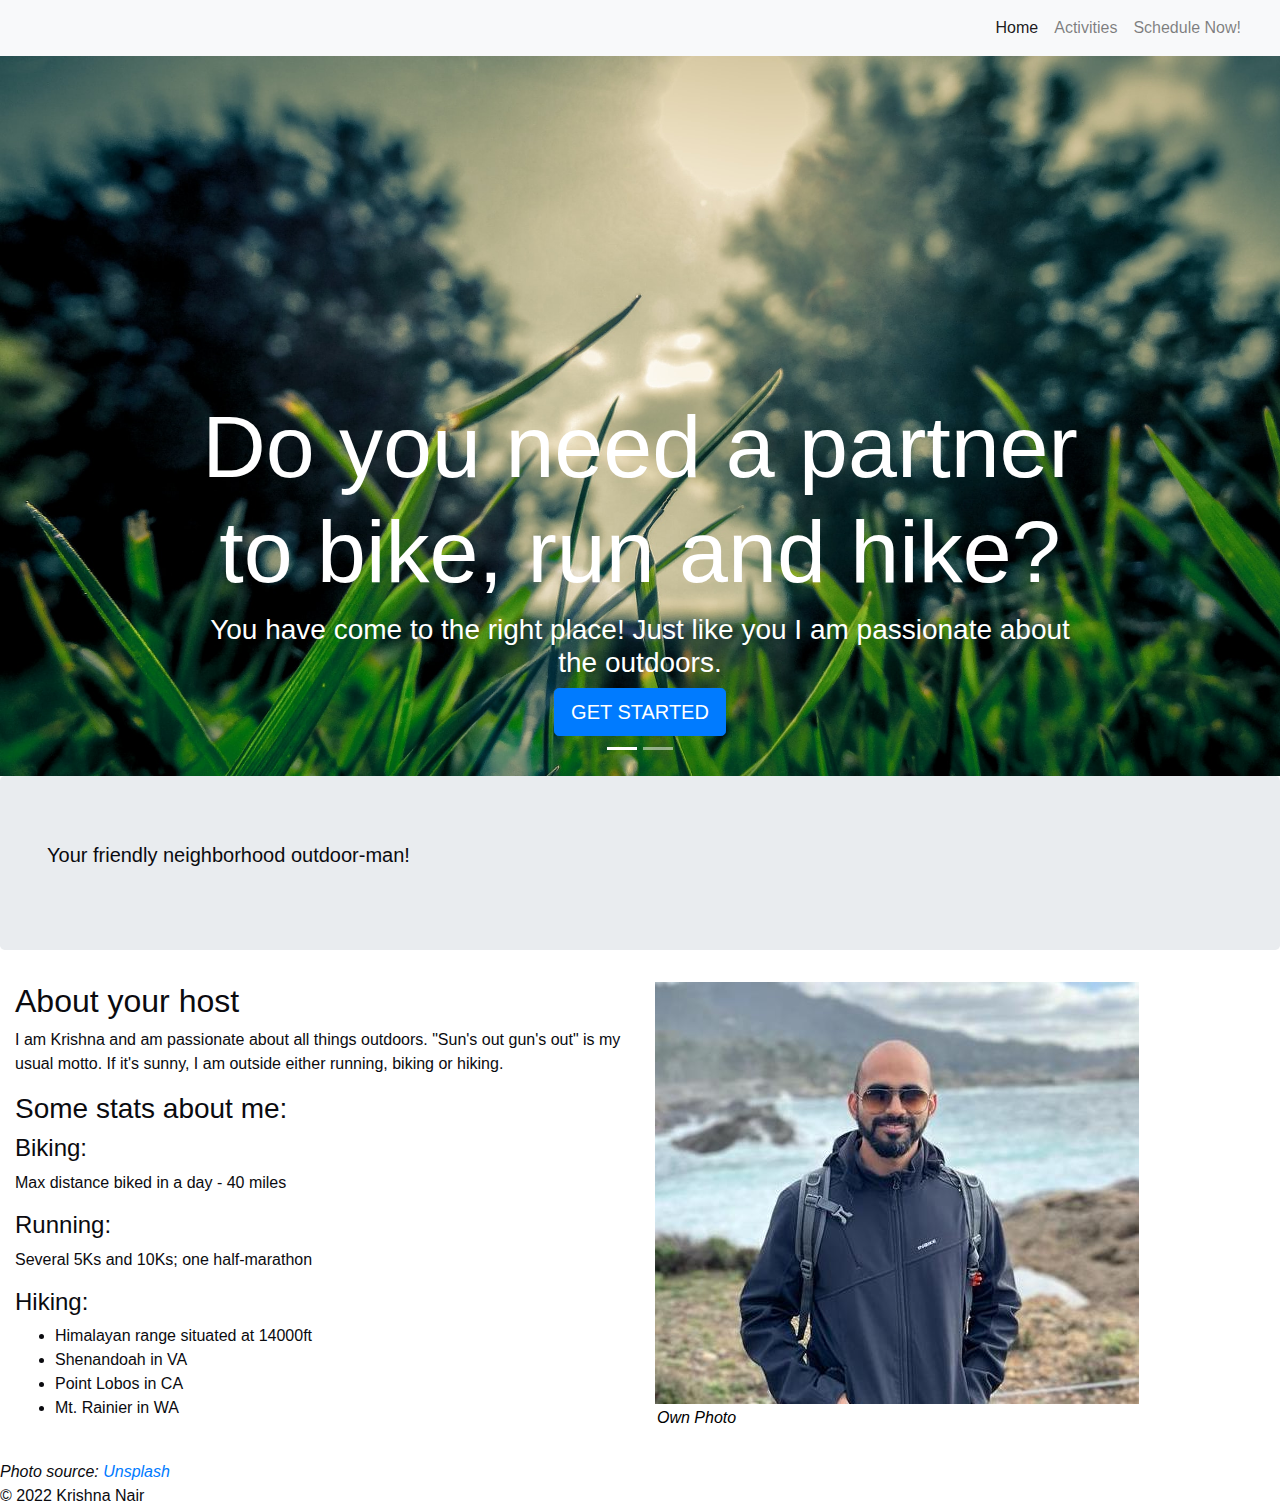
<file: index.html>
<!doctype html>
<html lang="en">
  <head>
    <!-- Required meta tags -->
    <meta charset="utf-8">
    <meta name="viewport" content="width=device-width, initial-scale=1, shrink-to-fit=no">

    <!-- Bootstrap CSS -->
    <link rel="stylesheet" href="https://cdn.jsdelivr.net/npm/bootstrap@4.4.1/dist/css/bootstrap.min.css" integrity="sha384-Vkoo8x4CGsO3+Hhxv8T/Q5PaXtkKtu6ug5TOeNV6gBiFeWPGFN9MuhOf23Q9Ifjh" crossorigin="anonymous">

    <title>Home</title>
  <link href="style.css" rel="stylesheet">

 

  </head>
  <body>
   <!-- <h1>Hoya Juice and Saxa Smoothies</h1>-->

    <!--Navigation-->
    <nav class="navbar navbar-expand-md navbar-light bg-light sticky-top">
<div class="container-fluid">
  
  <button class="navbar-toggler" type="button" data-toggle="collapse" data-target="#navbarResponsive">
    <span class="navbar-toggler-icon"></span>
  </button>
  <div class="collapse navbar-collapse" id="navbarResponsive">
    <ul class="navbar-nav ml-auto">
      <li class="nav-item active">
        <a class="nav-link" href="index.html">Home</a>
      </li>
      <li class="nav-item">
        <a class="nav-link" href="Activities.html">Activities</a>
      </li>
      <li class="nav-item">
        <a class="nav-link" href="Schedule.html">Schedule Now!</a>
      </li>
    </ul>
  </div>
</div>
</nav>


<!--Image Slider-->

<div id="slides" class="carousel slide" data-ride="carousel">
  <ul class="carousel-indicators">
    <li data-target="#slides" data-slide-to="0" class="active"></li>
    <li data-target="#slides" data-slide-to="1"></li>
  </ul>
  <div class="carousel-inner">
    <div class="carousel-item active">
      <img src="img/background.png">
      <div class="carousel-caption">
        <h1 class="display-2">Do you need a partner to bike, run and hike?</h1>
        <h3>You have come to the right place!
          Just like you I am passionate about the outdoors.
        </h3>
        <a href="Activities.html">
        <button type="button" class="btn btn-primary btn-lg">GET STARTED</button>
      </a>
      </div>
      </div>
      <div class="carousel-item">
        <img src="img/background.png">
        <div class="carousel-caption">
          <h1 class="display-2">The Benefits of Partnering Up:</h1>
            <h3>Consistency</h3>
            <h3>Diversion</h3>
            <h3>Motivation</h3>
            <h3>It's fun!</h3>
            <a href="Activities.html">
              <button type="button" class="btn btn-primary btn-lg">GET STARTED</button>
            </a>
        </div>
        </div>
    </div>

  </div>
</div>

<!--Jumbotron-->
<div class="container-fluid">
  <div class="row jumbotron">
    <div class="col-xs-12 col-sm-12 col-md-9 col-lg-9 col-xl-10">
      <p class="lead">Your friendly neighborhood outdoor-man!</p>

    </div>

  </div>

</div>

<!--Two columns-->
<div class="container-fluid padding">
  <div class="row padding">
    <div class="col-lg-6">
      <h2>About your host</h2>
      <p>I am Krishna and am passionate about all things outdoors. 
       "Sun's out gun's out" is my usual motto.
        If it's sunny, I am outside either running, biking or hiking.</p>
       <h3> Some stats about me:</h3>
      <h4> Biking:</h4> <p> Max distance biked in a day - 40 miles</p>
      <h4> Running:</h4> <p>Several 5Ks and 10Ks; one half-marathon</p>
       <p>
        <h4> Hiking:</h4> <ul> 
      <li>Himalayan range situated at 14000ft </li>
      <li>Shenandoah in VA</li>
      <li>Point Lobos in CA</li>
      <li>Mt. Rainier in WA</li>
      
    </ul> 
                </p>

      </p>
      <br>
    </div>
    <div class="col-lg-6">
      <img src="img/me.jpeg" class="img-fluid"><figcaption>Own Photo</figcaption>
    </div>
  </div>
</div>

<footer> <cite>Photo source: <a href="https://unsplash.com/"
  title="Unsplash">Unsplash</a></cite>
  <br>
  &copy; 2022 Krishna Nair  </footer>


    <!-- Optional JavaScript -->
    <!-- jQuery first, then Popper.js, then Bootstrap JS -->
    <script src="https://code.jquery.com/jquery-3.4.1.slim.min.js" integrity="sha384-J6qa4849blE2+poT4WnyKhv5vZF5SrPo0iEjwBvKU7imGFAV0wwj1yYfoRSJoZ+n" crossorigin="anonymous"></script>
    <script src="https://cdn.jsdelivr.net/npm/popper.js@1.16.0/dist/umd/popper.min.js" integrity="sha384-Q6E9RHvbIyZFJoft+2mJbHaEWldlvI9IOYy5n3zV9zzTtmI3UksdQRVvoxMfooAo" crossorigin="anonymous"></script>
    <script src="https://cdn.jsdelivr.net/npm/bootstrap@4.4.1/dist/js/bootstrap.min.js" integrity="sha384-wfSDF2E50Y2D1uUdj0O3uMBJnjuUD4Ih7YwaYd1iqfktj0Uod8GCExl3Og8ifwB6" crossorigin="anonymous"></script>
  </body>
</html>
</file>
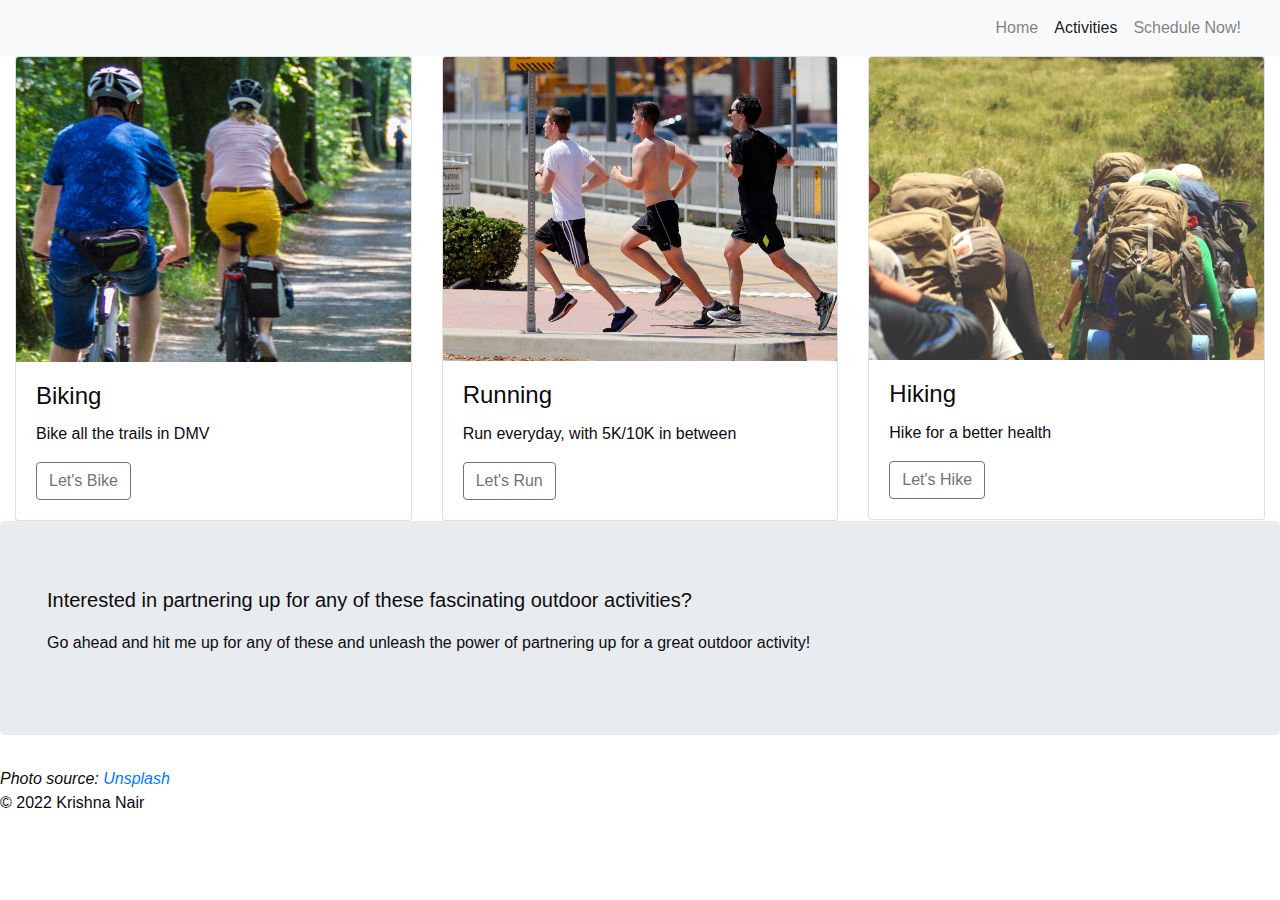
<file: Activities.html>
<!doctype html>
<html lang="en">
  <head>
    <!-- Required meta tags -->
    <meta charset="utf-8">
    <meta name="viewport" content="width=device-width, initial-scale=1, shrink-to-fit=no">

    <!-- Bootstrap CSS -->
    <link rel="stylesheet" href="https://cdn.jsdelivr.net/npm/bootstrap@4.4.1/dist/css/bootstrap.min.css" integrity="sha384-Vkoo8x4CGsO3+Hhxv8T/Q5PaXtkKtu6ug5TOeNV6gBiFeWPGFN9MuhOf23Q9Ifjh" crossorigin="anonymous">

    <title>Activities</title>
  <link href="style.css" rel="stylesheet">


</head>
  <body>
   

    <!--Navigation-->
    <nav class="navbar navbar-expand-md navbar-light bg-light sticky-top">
<div class="container-fluid">
  
  <button class="navbar-toggler" type="button" data-toggle="collapse" data-target="#navbarResponsive">
    <span class="navbar-toggler-icon"></span>
  </button>
  <div class="collapse navbar-collapse" id="navbarResponsive">
    <ul class="navbar-nav ml-auto">
      <li class="nav-item">
        <a class="nav-link" href="index.html">Home</a>
      </li>
      <li class="nav-item active">
        <a class="nav-link" href="Activities.html">Activities</a>
      </li>
      <li class="nav-item">
        <a class="nav-link" href="Schedule.html">Schedule Now!</a>
      </li>
    </ul>
  </div>
</div>
</nav>





<!--Menu cards-->
<div class="container-fluid padding">
  <div class="row padding">
    <div class="col-md-4">
      <div class="card">
        <img class="card-img-top" src="img/biking.jpeg" alt="source" style="align-self: start;">
        <div class="card-body">
          <h4 class="card-title">Biking</h4>
          <p class="card-text">Bike all the trails in DMV</p>
          <a href="Schedule.html" class="btn btn-outline-secondary">Let's Bike</a>
          

        </div>
      </div>
    </div>
    <div class="col-md-4">
      <div class="card">
        <img class="card-img-top" src="img/running.jpeg" alt="" style="align-self: start;">
        <div class="card-body">
          <h4 class="card-title">Running</h4>
          <p class="card-text">Run everyday, with 5K/10K in between</p>
          <a href="Schedule.html" class="btn btn-outline-secondary">Let's Run</a>
         
        </div>
      </div>
    </div>
    <div class="col-md-4">
      <div class="card">
        <img class="card-img-top" src="img/hiking.jpeg" style="align-self: start;">
        <div class="card-body">
          <h4 class="card-title">Hiking</h4>
          <p class="card-text">Hike for a better health</p>
          <a href="Schedule.html" class="btn btn-outline-secondary">Let's Hike</a>
          
        </div>
      </div>
    </div>
  </div>
</div>


<!--Jumbotron-->
<div class="container-fluid">
  <div class="row jumbotron">
    <div class="col-xs-12 col-sm-12 col-md-9 col-lg-9 col-xl-10">
      <p class="lead">Interested in partnering up for any of these fascinating outdoor activities? 
        <p> Go ahead and hit me up for any of these and
        unleash the power of partnering up for a great outdoor activity!</p>
      </p> 

    </div>

  </div>

</div>

<footer> <cite>Photo source: <a href="https://unsplash.com/"
  title="Unsplash">Unsplash</a></cite>
  <br>
&copy; 2022 Krishna Nair  </footer>

 


    <!-- Optional JavaScript -->
    <!-- jQuery first, then Popper.js, then Bootstrap JS -->
    <script src="https://code.jquery.com/jquery-3.4.1.slim.min.js" integrity="sha384-J6qa4849blE2+poT4WnyKhv5vZF5SrPo0iEjwBvKU7imGFAV0wwj1yYfoRSJoZ+n" crossorigin="anonymous"></script>
    <script src="https://cdn.jsdelivr.net/npm/popper.js@1.16.0/dist/umd/popper.min.js" integrity="sha384-Q6E9RHvbIyZFJoft+2mJbHaEWldlvI9IOYy5n3zV9zzTtmI3UksdQRVvoxMfooAo" crossorigin="anonymous"></script>
    <script src="https://cdn.jsdelivr.net/npm/bootstrap@4.4.1/dist/js/bootstrap.min.js" integrity="sha384-wfSDF2E50Y2D1uUdj0O3uMBJnjuUD4Ih7YwaYd1iqfktj0Uod8GCExl3Og8ifwB6" crossorigin="anonymous"></script>
  </body>
</html>
</file>
<file: style.css>
html, body {

    height: 100%;
    width: 100%;
    color: rgb(11, 11, 15);

    
}

.carousel-inner img {
    width: 100%;
    height: 100%;
}

figcaption {
    background-color: white;
    color: black;
    font-style: italic;
    padding: 2px;
    text-align: left;
  }
</file>
